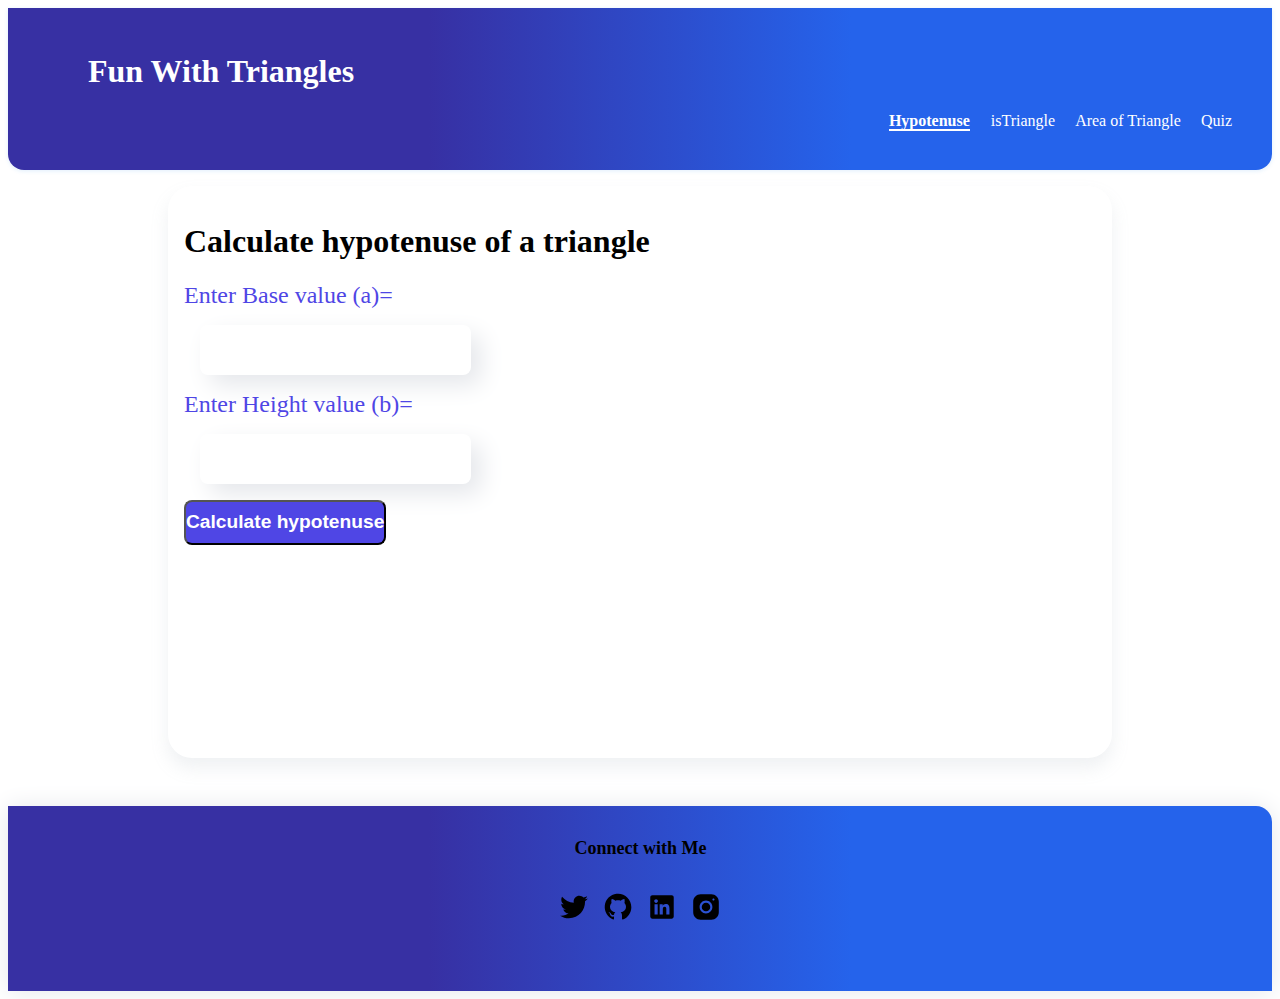
<file: src/hypotenuse/hypotenuse.html>
<!DOCTYPE html>
<html lang="en">
<head>
    <meta charset="UTF-8">
    <meta http-equiv="X-UA-Compatible" content="IE=edge">
    <meta name="viewport" content="width=device-width, initial-scale=1.0">
    <title>Fun With Triangles</title>
    <link rel='stylesheet' href="../style.css">
</head>
<body>
    <div class="pagewrap">
    <nav class="navigation">
        <h1 class="heading"><a class="links" href="../index.html">Fun With Triangles</a></h1>
        <div>
            <ul class="list-non-bullet nav-pills">
                <li class='list-items-inline'><a class="links current-link" href="hypotenuse.html">Hypotenuse</a></li>
                <li class='list-items-inline'><a class="links" href="../istriangle/istriangle.html">isTriangle</a></li>
                <li class='list-items-inline'><a class="links" href="../triangleArea/Area.html">Area of Triangle</a></li>
                <li class='list-items-inline'><a class="links" href="../triangleQuiz/quiz.html">Quiz</a></li>
            </ul>
            </div>
    </nav>
    <main>
        <div class="input-container">
            <!-- <div class="center"> -->
                <h1 id="sub-heading">Calculate hypotenuse of a triangle</h1>
                <label for="side-a" style=font-size:x-large>Enter Base value (a)=<input type="number" id="side-a" required/></label>
                
                <label for="side-b" style=font-size:x-large>Enter Height value (b)=<input id="side-b" type="number" required/></label>
                
                <button id="calculate-btn">Calculate hypotenuse</button>
                <div id="message-box"><h1 id="message"></h1></div>
                </div>
        <!-- </div> -->
    </main>
    <footer class="footer">
        <div class="footer-header" style="margin-bottom:2rem">Connect with Me</div>
        
        <ul class="social-links list-non-bullet" style="margin-bottom:2rem">
            <li class="list-item-inline">
                <a href="https://twitter.com/ChiragK31231937" class="links" target="blank">
                    <img src="../Library/twitter.svg" alt="Twitter link" class="footer-icon">
                </a>
            </li>
            <li class="list-item-inline">
                <a href="https://github.com/ChiragKumar987" class="links" target="blank">
                    <img src="../Library/github.svg" alt="GitHub link" class="footer-icon">
                </a>
            </li>
            <li class="list-item-inline">
                <a href="https://www.linkedin.com/in/chirag-kumar-b30443139/" class="links" target="blank">
                    <img src="../Library/linkedin.svg" alt="Linkedin link" class="footer-icon">
                </a>
            </li>
            <li class="list-item-inline">
                <a href="https://www.instagram.com/myself_chirag_/" class="links" target="blank">
                    <img src="../Library/instagram.svg" alt="Instagram link" class="footer-icon">
                </a>
            </li>
        </ul>
        
    </footer>
    </div>

    <script src="hypotenuse.js" type =" text/javascript"></script>
</body>
</html>
</file>
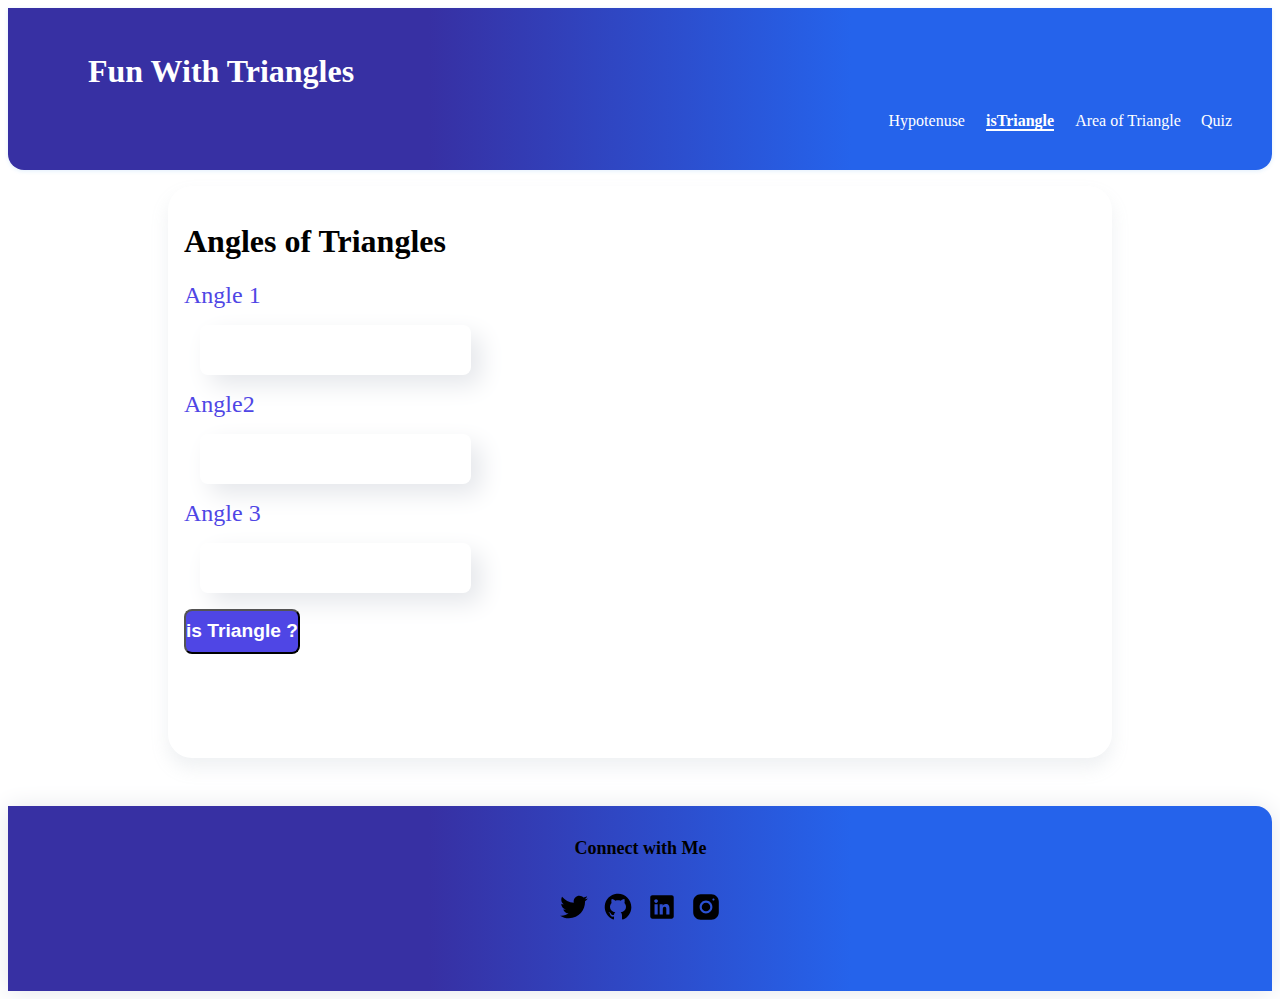
<file: src/istriangle/istriangle.html>
<!DOCTYPE html>
<html lang="en">
<head>
    <meta charset="UTF-8">
    <meta http-equiv="X-UA-Compatible" content="IE=edge">
    <meta name="viewport" content="width=device-width, initial-scale=1.0">
    <title>Fun With Triangles</title>
    <link rel='stylesheet' href="../style.css">
</head>
<body>
    <div class="pagewrap">
    <nav class="navigation">
        <h1 class="heading"><a class="links"href="../index.html">Fun With Triangles</a></h1>
        <div>
            <ul class="list-non-bullet nav-pills">
                <li class='list-items-inline'><a class="links " href="../hypotenuse/hypotenuse.html">Hypotenuse</a></li>
                <li class='list-items-inline'><a class="links current-link" href="./istriangle.html">isTriangle</a></li>
                <li class='list-items-inline'><a class="links" href="../triangleArea/Area.html">Area of Triangle</a></li>
                <li class='list-items-inline'><a class="links" href="../triangleQuiz/quiz.html">Quiz</a></li>
            </ul>
            </div>
    </nav>
    <main>
        <div class="input-container">
            <h1>Angles of Triangles</h1>
            <label for="angle-1" >Angle 1<Angle/label>
            <input type="number" id="angle-1"/>
            <label for="angle-2">Angle2</label>
            <input type="number" id="angle-2"/>
            <label for="angle-3">Angle 3</label>
            <input type="number" id="angle-3"/>
            <button id="triangle-btn">is Triangle ?</button>
            <h1 id="message"></h1>
        </div>
    </main>
    <footer class="footer">
        <div class="footer-header" style="margin-bottom:2rem">Connect with Me</div>
        
        <ul class="social-links list-non-bullet" style="margin-bottom:2rem">
            <li class="list-item-inline">
                <a href="https://twitter.com/ChiragK31231937" class="links" target="blank">
                    <img src="../Library/twitter.svg" alt="Twitter link" class="footer-icon">
                </a>
            </li>
            <li class="list-item-inline">
                <a href="https://github.com/ChiragKumar987" class="links" target="blank">
                    <img src="../Library/github.svg" alt="GitHub link" class="footer-icon">
                </a>
            </li>
            <li class="list-item-inline">
                <a href="https://www.linkedin.com/in/chirag-kumar-b30443139/" class="links" target="blank">
                    <img src="../Library/linkedin.svg" alt="Linkedin link" class="footer-icon">
                </a>
            </li>
            <li class="list-item-inline">
                <a href="https://www.instagram.com/myself_chirag_/" class="links" target="blank">
                    <img src="../Library/instagram.svg" alt="Instagram link" class="footer-icon">
                </a>
            </li>
        </ul>
        
    </footer>
    </div>

    <script src="./istriangle.js" type =" text/javascript"></script>
</body>
</html>
</file>
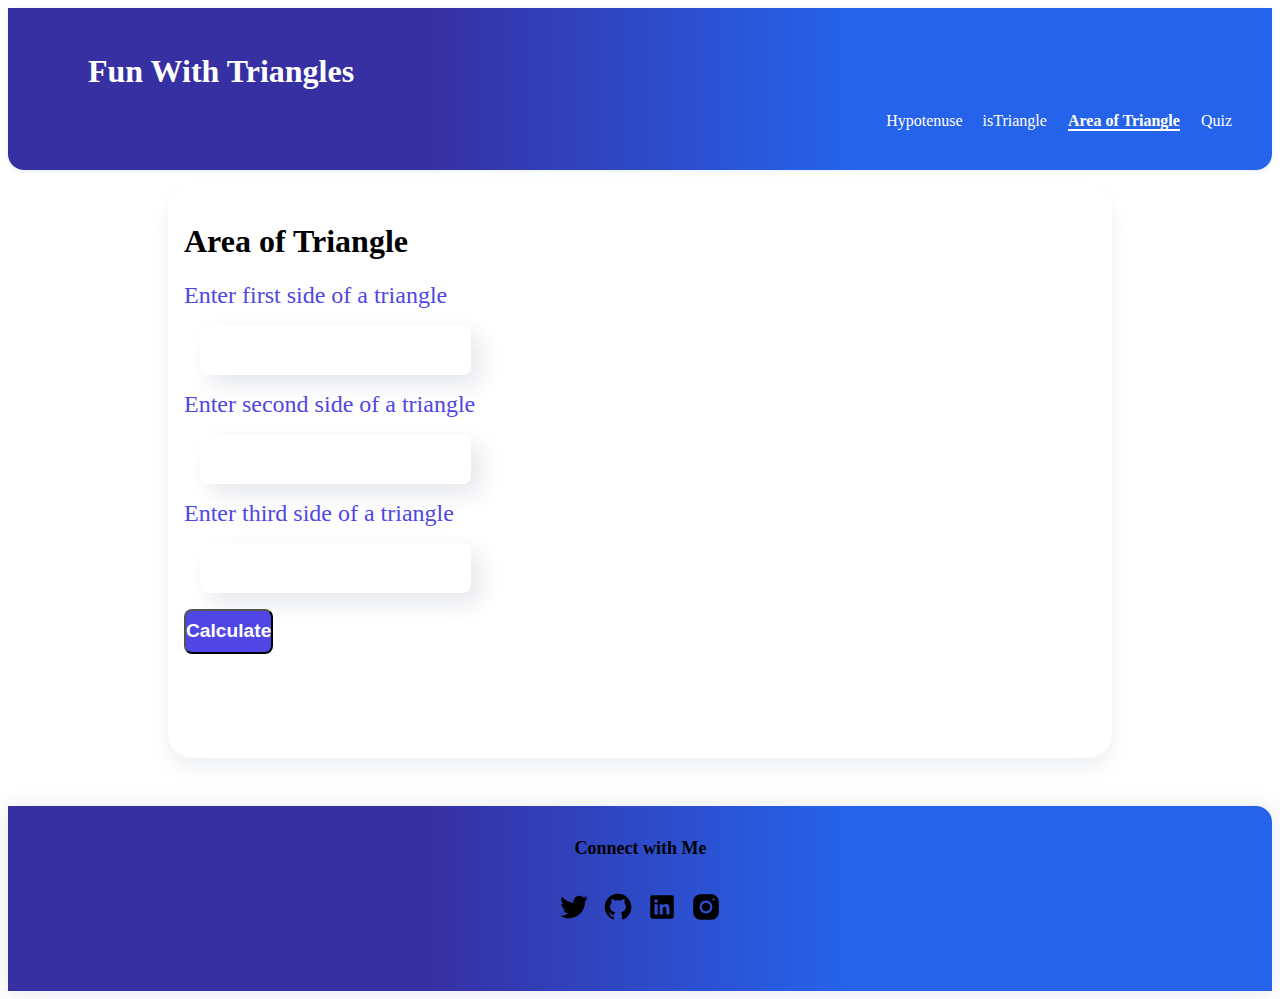
<file: src/triangleArea/Area.html>
<!DOCTYPE html>
<html lang="en">
<head>
    <meta charset="UTF-8">
    <meta http-equiv="X-UA-Compatible" content="IE=edge">
    <meta name="viewport" content="width=device-width, initial-scale=1.0">
    <title>Fun With Triangles</title>
    <link rel='stylesheet' href="../style.css">
</head>
<body>
    <div class="pagewrap">
    <nav class="navigation">
        <h1 class="heading"><a class="links" href="../index.html">Fun With Triangles</a></h1>
        <div>
            <ul class="list-non-bullet nav-pills">
                <li class='list-items-inline'><a class="links" href="../hypotenuse/hypotenuse.html">Hypotenuse</a></li>
                <li class='list-items-inline'><a class="links" href="../istriangle/istriangle.html">isTriangle</a></li>
                <li class='list-items-inline'><a class="links current-link" href="./Area.html">Area of Triangle</a></li>
                <li class='list-items-inline'><a class="links" href="../triangleQuiz/quiz.html">Quiz</a></li>
            </ul>
            </div>
    </nav>
    <main>
        <div class="input-container">
            <h1>Area of Triangle</h1>
            
            <label for="side-1" >Enter first side of a triangle
            <input type="number" required id="side-1"/>
            </label>
            <label for="side-2">Enter second side of a triangle
            <input required type="number" id="side-2"/>
            </label>
            <label for="side-3">Enter third side of a triangle
            <input required type="number" id="side-3"/>
            </label>
            <button id="calculate-btn" type="submit">Calculate</button>
            
            
            <h1 id="message"></h1>
            
            
        </div>
       
    </main>
    <footer class="footer">
        <div class="footer-header" style="margin-bottom:2rem">Connect with Me</div>
        
        <ul class="social-links list-non-bullet" style="margin-bottom:2rem">
            <li class="list-item-inline">
                <a href="https://twitter.com/ChiragK31231937" class="links" target="blank">
                    <img src="../Library/twitter.svg" alt="Twitter link" class="footer-icon">
                </a>
            </li>
            <li class="list-item-inline">
                <a href="https://github.com/ChiragKumar987" class="links" target="blank">
                    <img src="../Library/github.svg" alt="GitHub link" class="footer-icon">
                </a>
            </li>
            <li class="list-item-inline">
                <a href="https://www.linkedin.com/in/chirag-kumar-b30443139/" class="links" target="blank">
                    <img src="../Library/linkedin.svg" alt="Linkedin link" class="footer-icon">
                </a>
            </li>
            <li class="list-item-inline">
                <a href="https://www.instagram.com/myself_chirag_/" class="links" target="blank">
                    <img src="../Library/instagram.svg" alt="Instagram link" class="footer-icon">
                </a>
            </li>
        </ul>
        
    </footer>
    </div>

    <script src="./Area.js" type =" text/javascript"></script>
</body>
</html>
</file>
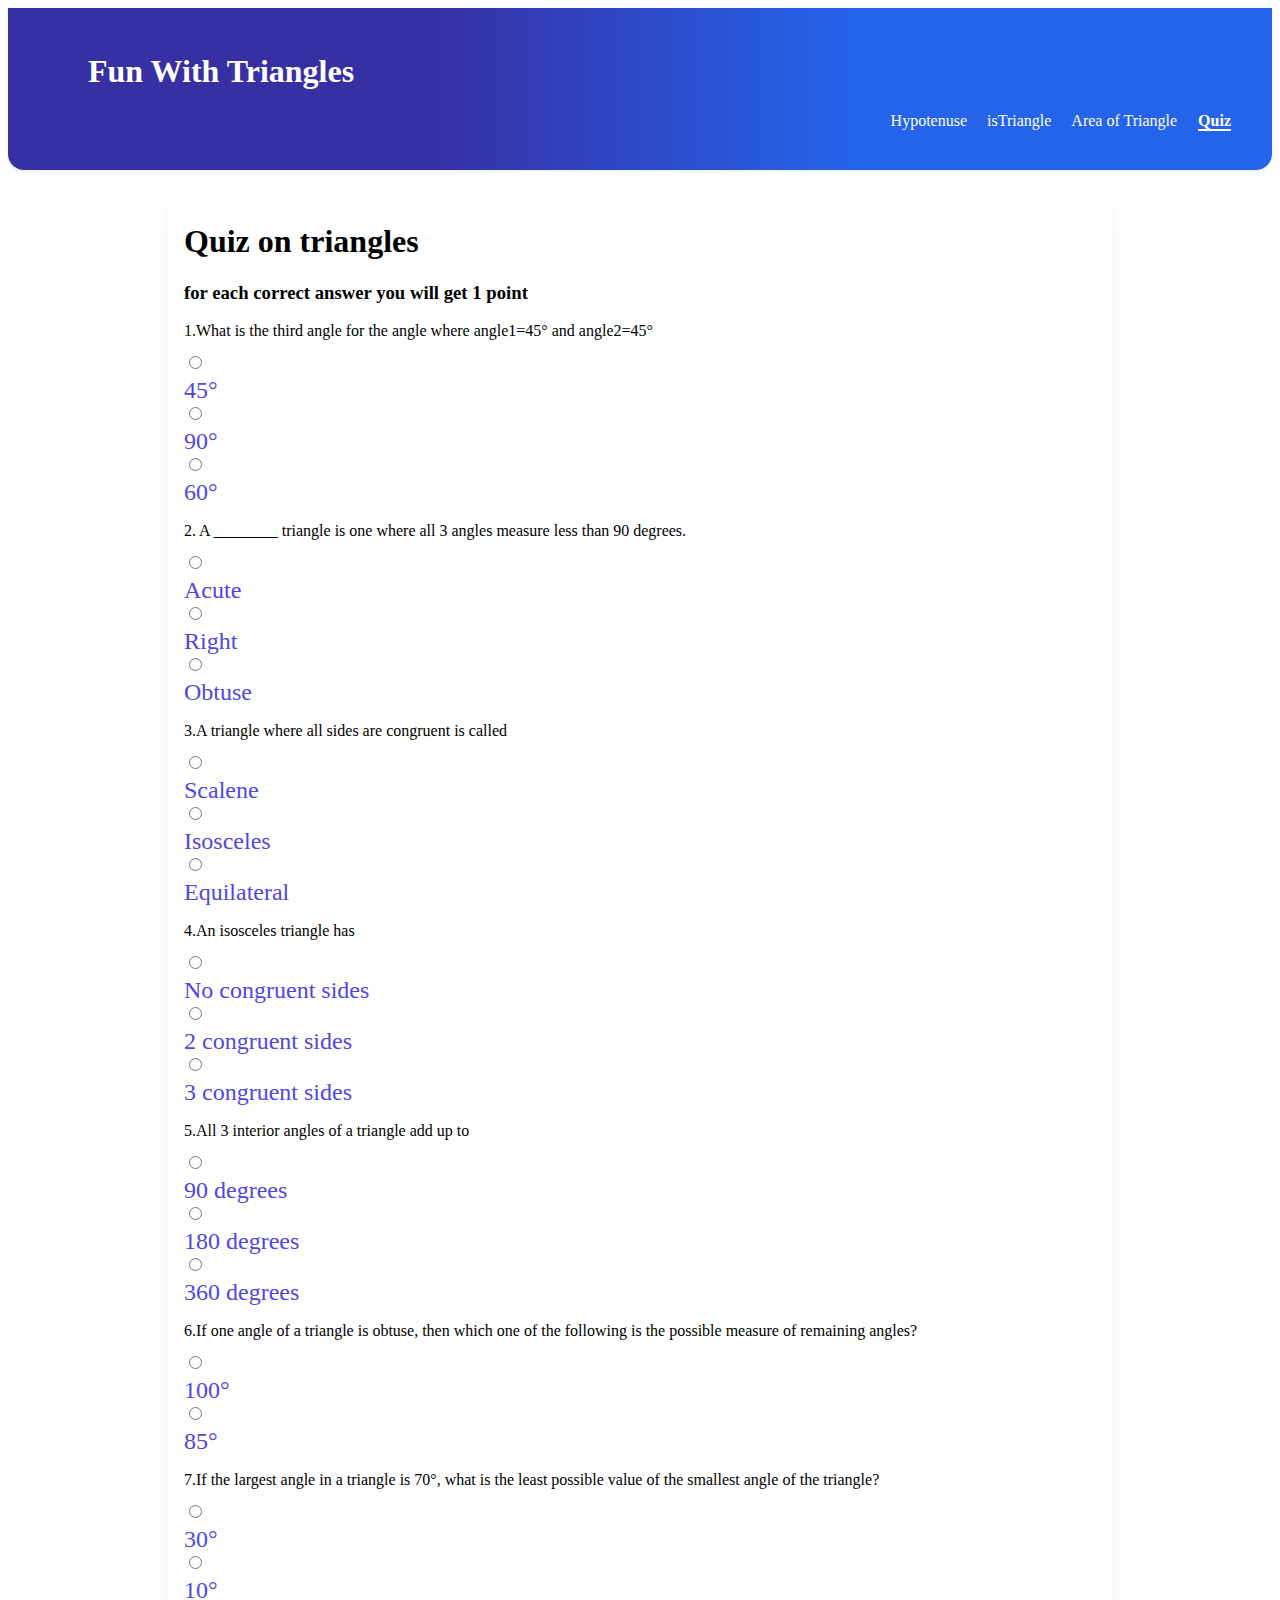
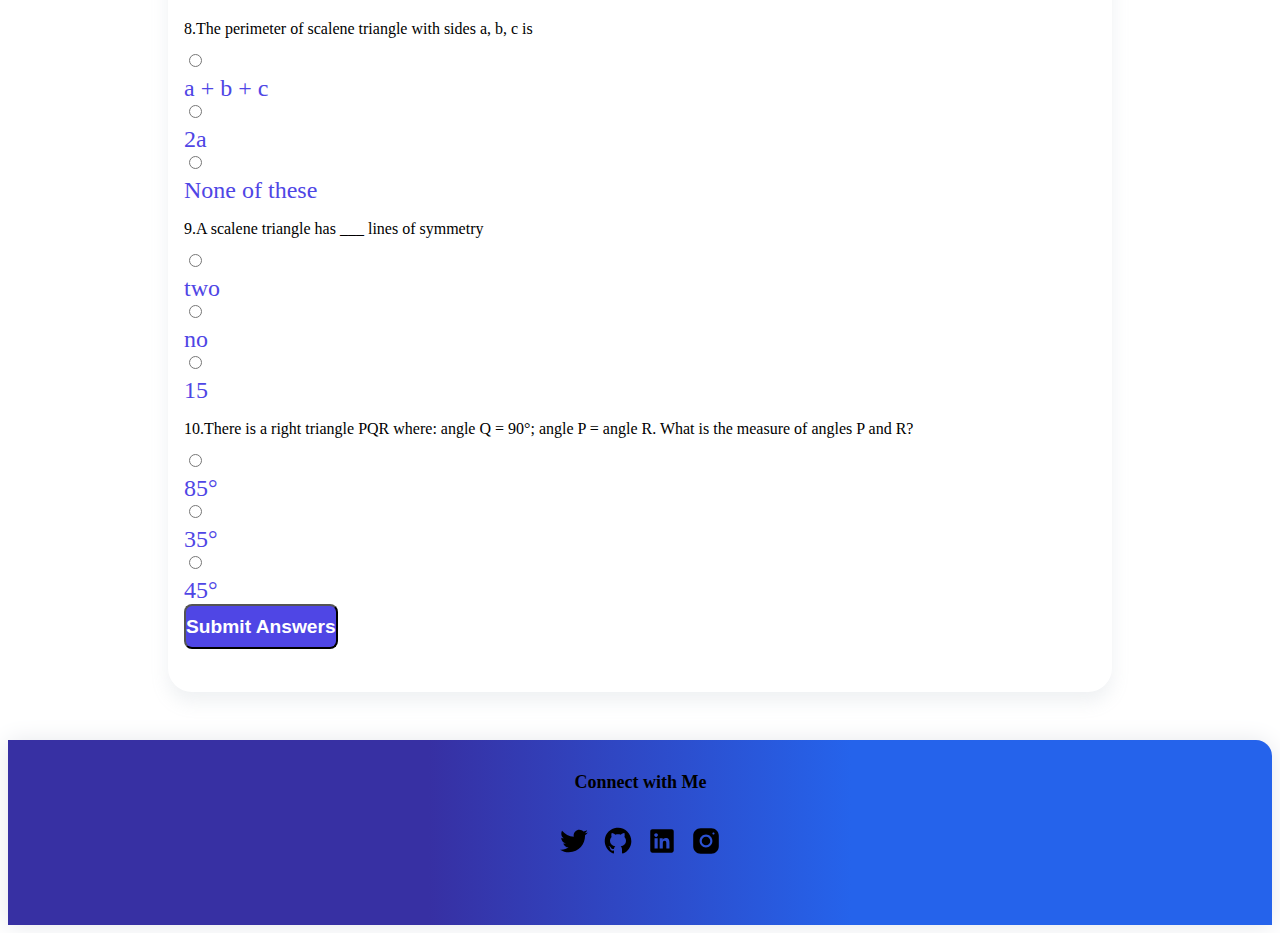
<file: src/triangleQuiz/quiz.html>
<!DOCTYPE html>
<html lang="en">
    <head>
        <meta charset="UTF-8">
        <meta http-equiv="X-UA-Compatible" content="IE=edge">
        <meta name="viewport" content="width=device-width, initial-scale=1.0">
        <title>Fun With Triangles</title>
        <link rel='stylesheet' href="../style.css">
    </head>
    <body>
        <div class="pagewrap">
            <nav class="navigation">
                <h1 class="heading">
                    <a class="links" href="../index.html">Fun With Triangles</a>
                </h1>
                <div>
                    <ul class="list-non-bullet nav-pills">
                        <li class='list-items-inline'>
                            <a class="links" href="../hypotenuse/hypotenuse.html">Hypotenuse</a>
                        </li>
                        <li class='list-items-inline'>
                            <a class="links" href="../istriangle/istriangle.html">isTriangle</a>
                        </li>
                        <li class='list-items-inline'>
                            <a class="links" href="../triangleArea/Area.html">Area of Triangle</a>
                        </li>
                        <li class='list-items-inline'>
                            <a class="links current-link" href="./quiz.html">Quiz</a>
                        </li>
                    </ul>
                </div>
            </nav>
            <main>
                <div class="input-container">
                    <h1>Quiz on triangles</h1>
                    <h3>for each correct answer you will get 1 point</h3>
                    <form class="quiz-form">
                        <div class="Question-container">
                            <p>1.What is the third angle for the angle where angle1=45° and angle2=45°</p>
                            <label><input type="radio" name="question1" value="45°"/>45°</label>
                            <label><input type="radio" name="question1" value="90°"/>90°</label>
                            <label><input type="radio" name="question1" value="60°" />60°</label>
                        </div>
                        <div class="Question-container">
                            <p>2. A ________ triangle is one where all 3 angles measure less than 90 degrees.</p>
                            <label><input type="radio" name="question2" value="Acute"/>Acute</label>
                            <label><input type="radio" name="question2" value="Right"/>Right</label>
                            <label><input type="radio" name="question2" value="Obtuse"/>Obtuse</label>
                        </div>
                        <div class="Question-container">
                            <p>3.A triangle where all sides are congruent is called</p>
                            <label><input type="radio" name="question3" value="Scalene"/>Scalene</label>
                            <label><input type="radio" name="question3" value="Isosceles"/>Isosceles</label>
                            <label><input type="radio" name="question3" value="Equilateral"/>Equilateral</label>
                        </div>
                        <div class="Question-container">
                            <p>4.An isosceles triangle has</p>
                            <label><input type="radio" name="question4" value="No congruent sides"/>No congruent sides</label>
                            <label><input type="radio" name="question4" value="2 congruent sides"/>2 congruent sides</label>
                            <label><input type="radio" name="question4" value="3 congruent sides"/>3 congruent sides</label>
                        </div>
                        <div class="Question-container">
                            <p>5.All 3 interior angles of a triangle add up to</p>
                            <label><input type="radio" name="question5" value="90 degrees"/>90 degrees</label>
                            <label><input type="radio" name="question5" value="180 degrees"/>180 degrees</label>
                            <label><input type="radio" name="question5" value="360 degrees"/>360 degrees</label>
                        </div>
                        <div class="question-container">
                            <p>6.If one angle of a triangle is obtuse, then which one of the following is the possible measure of remaining angles?</p>
                            <label><input type="radio" name="question6" value="100°"/>100°</label>
                            <label><input type="radio" name="question6" value="85°"/>85°</label>
                        </div>
                        <div class="question-container">
                            <p>7.If the largest angle in a triangle is 70°, what is the least possible value of the smallest angle of the triangle?
                            </p>
                            <label><input type="radio" name="question7" value="30°"/>30°</label>
                            <label><input type="radio" name="question7" value="10°"/>10°</label>
                        </div>
                        <div class="question-container">
                            <p>8.The perimeter of scalene triangle with sides a, b, c is</p>
                            <label><input type="radio" name="question8" value="a + b + c"/>a + b + c</label>
                            <label><input type="radio" name="question8" value="2a"/>2a</label>
                            <label><input type="radio" name="question8" value="None of these"/>None of these</label>
                        </div>

                        <div class="question-container">
                            <p>9.A scalene triangle has ___ lines of symmetry</p>
                            <label><input type="radio" name="question9" value="two"/>two</label>
                            <label><input type="radio" name="question9" value="no"/>no</label>
                            <label><input type="radio" name="question9" value="15"/>15</label>
                        </div>

                        <div class="question-container">
                            <p>10.There is a right triangle PQR where: angle Q = 90°; angle P = angle R. What is the measure of angles P and R?</p>
                            <label><input type="radio" name="question10" value="85°"/>85°</label>
                            <label><input type="radio" name="question10" value="65°"/>35°</label>
                            <label><input type="radio" name="question10" value="45°"/>45°</label>
                        </div>
                    </form>
                    <button class="btn-check" id="submit-answers-btn">Submit Answers</button>
                    <h2 id="message"></h2>
                </div>
            </main>
            <footer class="footer">
                <div class="footer-header" style="margin-bottom:2rem">Connect with Me</div>

                <ul class="social-links list-non-bullet" style="margin-bottom:2rem">
                    <li class="list-item-inline">
                        <a href="https://twitter.com/ChiragK31231937" class="links" target="blank">
                            <img src="../Library/twitter.svg" alt="Twitter link" class="footer-icon">
                        </a>
                    </li>
                    <li class="list-item-inline">
                        <a href="https://github.com/ChiragKumar987" class="links" target="blank">
                            <img src="../Library/github.svg" alt="GitHub link" class="footer-icon">
                        </a>
                    </li>
                    <li class="list-item-inline">
                        <a href="https://www.linkedin.com/in/chirag-kumar-b30443139/" class="links" target="blank">
                            <img src="../Library/linkedin.svg" alt="Linkedin link" class="footer-icon">
                        </a>
                    </li>
                    <li class="list-item-inline">
                        <a href="https://www.instagram.com/myself_chirag_/" class="links" target="blank">
                            <img src="../Library/instagram.svg" alt="Instagram link" class="footer-icon">
                        </a>
                    </li>
                </ul>

            </footer>
        </div>

        <script src="quiz.js" type=" text/javascript"></script>
    </body>
</html></body></html>
</file>
<file: src/style.css>
@import url('https://fonts.googleapis.com/css2?family=Lato:wght@300&display=swap');
:root{
    --primary-color:#4F46E5;
}

.pagewrap{
    display: flex;

    /*vertically stack children*/
    flex-direction: column;

    /* expand to take full height of page */
    /* min-height overrides both height & max-height */
    min-height: 100vh; 

  } 
  main{
    flex-grow: 1;
  }
  .input-container{
    padding: 1rem 1rem;
    background: white;
    border-radius: 1.5rem;
    box-shadow: 0 10px 18px rgba(146,161,176,.15);
    /* margin: auto; */
    margin: 1rem 10rem 0rem 10rem;
    min-height:60vh;
}
input,label{
    display:block;
    font-size: x-large;
}
label{
    color: var(--primary-color);
}
input{
    margin-bottom:0.5rem;
}
#side-a{
    border:none;
    box-shadow: 10px 10px 25px #E5E7EB;
    padding:1rem 2rem 1rem 2rem;
    font-size: 1rem;
    margin:1rem;
    border-radius: 0.5rem;
}
#side-b{
    border:none;
    box-shadow: 10px 10px 25px #E5E7EB;
    padding:1rem 2rem 1rem 2rem;
    font-size: 1rem;
    margin:1rem;
    border-radius: 0.5rem;
}
#angle-1{
    border:none;
    box-shadow: 10px 10px 25px #E5E7EB;
    padding:1rem 2rem 1rem 2rem;
    font-size: 1rem;
    margin:1rem;
    border-radius: 0.5rem;
}
#angle-2{
    border:none;
    box-shadow: 10px 10px 25px #E5E7EB;
    padding:1rem 2rem 1rem 2rem;
    font-size: 1rem;
    margin:1rem;
    border-radius: 0.5rem;
}
#angle-3{
    border:none;
    box-shadow: 10px 10px 25px #E5E7EB;
    padding:1rem 2rem 1rem 2rem;
    font-size: 1rem;
    margin:1rem;
    border-radius: 0.5rem;
}
#side-1{
    border:none;
    box-shadow: 10px 10px 25px #E5E7EB;
    padding:1rem 2rem 1rem 2rem;
    font-size: 1rem;
    margin:1rem;
    border-radius: 0.5rem;
}
#side-2{
    border:none;
    box-shadow: 10px 10px 25px #E5E7EB;
    padding:1rem 2rem 1rem 2rem;
    font-size: 1rem;
    margin:1rem;
    border-radius: 0.5rem;
}
#side-3{
    border:none;
    box-shadow: 10px 10px 25px #E5E7EB;
    padding:1rem 2rem 1rem 2rem;
    font-size: 1rem;
    margin:1rem;
    border-radius: 0.5rem;
}
#triangle-btn{
    padding: 0rem 0rem;
    width: auto;
    background: white;
    border-radius: 0.5rem;
    font-size: 1.2rem;
    font-weight: bold ;
    margin: auto;
    color: white;
    background-color: var(--primary-color);
    min-height:5vh;
}
#submit-answers-btn{
    padding: 0rem 0rem;
    width: auto;
    background: white;
    border-radius: 0.5rem;
    font-size: 1.2rem;
    font-weight: bold ;
    margin: auto;
    color: white;
    background-color: var(--primary-color);
    min-height:5vh;
}
#message{
    font-size:xx-large;
    color: var(--primary-color);
}
#calculate-btn{
    padding: 0rem 0rem;
    width: auto;
    background: white;
    border-radius: 0.5rem;
    /* box-shadow: 0 1px 18px #991B1B; */
    font-size: 1.2rem;
    font-weight: bold ;
    margin: auto;
    color: white;
    background-color: var(--primary-color);
    min-height:5vh;
}
.navigation{

  /* background-color: var(--primary-color); */
    background: linear-gradient(to right, #3730A3, #3730A3 33.33%, #3730A3 33.33%, #2563EB 66.66%, #2563EB 66.66%);

    border-bottom-left-radius: 1rem;
    border-bottom-right-radius: 1rem;
    /* margin: auto; */
    box-shadow: 0 1px 4px rgba(47, 138, 230, 0.15);
    padding:1.5rem 2rem 1.5rem 5rem;
    max-width: auto;
    /* color: white; */
}

.heading{
    color: white;
    font-size: 2rem;
    
}
.row{
    display: flex;
    justify-content: center;
}
#btn{
    margin: auto;
    margin-top: 2%;
    margin-bottom: 2%;
    color: white;
    font-size: 200%;
    width:30%;
    cursor: pointer;
    background: linear-gradient(to right, #3730A3, #3730A3 33.33%, #3730A3 33.33%, #2563EB 66.66%, #2563EB 66.66%);
        
    
}
.list-non-bullet{
    list-style: none;
    /* padding-inline-start: 0px; */
}
.nav-pills {
    text-align: right;
}
.list-items-inline{
    display:inline;
    padding:0rem 0.5rem;
}
.links{
    color: white;
    border-bottom: none;
    text-decoration: none;
   }
.current-link {
    font-weight: bold;
    margin: 1px;
    margin-bottom: 3px ;
    
    border-bottom: 2px solid white;
    /* border-bottom: 2px solid var(--purple); */
}   
.footer{
    /* background-color:var(--light-gray); */
    background: linear-gradient(to right, #3730A3, #3730A3 33.33%, #3730A3 33.33%, #2563EB 66.66%, #2563EB 66.66%);

    background-color: white;
    padding:2rem 0rem;
    text-align: center;
    color:black;
    border-top-right-radius:1rem;
    box-shadow: 0 1px 25px #E5E7EB;
    margin-top: 3rem;
    display:flexbox;
    flex-direction: coloumn;
}
.footer .footer-header{
    font-weight: bold;
    font-size: large;
    padding-inline-start:1px;
}
.footer .links{
    color:black;
}

.footer ul{
    padding-left:0px;
}
.list-item-inline{
    display: inline;
    padding: 0.25rem;
}

.footer-icon{
    width:2rem;
} 

@media (max-width: 800px)  {
    .input-container{
        padding: 0rem 0rem;
        background: white;
        border-radius: 0.5rem;
        box-shadow: 0 1px 1px rgba(146,161,176,.15);
        margin: auto;
        min-height:0;
    }
    #btn{
        margin: auto;
        margin-top: 1rem;
        margin-bottom: 1rem;
        color: white;
        font-size: 100%;
        size: 1rem;
        width:auto;
        cursor: pointer;
        background: linear-gradient(to right, #3730A3, #3730A3 33.33%, #3730A3 33.33%, #2563EB 66.66%, #2563EB 66.66%);
            
        
    }
    .heading{
        color: white;
        font-size: 1.5rem;
        
    }
    .list-items-inline{
        display:table;
        padding:0.5rem 0.5rem;
        
    }
    #calculate-btn{
        padding: 0rem 0rem;
        width: auto;
        background: white;
        border-radius: 0.5rem;
        /* box-shadow: 0 1px 18px #991B1B; */
        font-size: 1rem;
        font-weight: bold ;
        margin: auto;
        color: white;
        background-color: var(--primary-color);
        min-height:4vh;
    }
}
</file>
